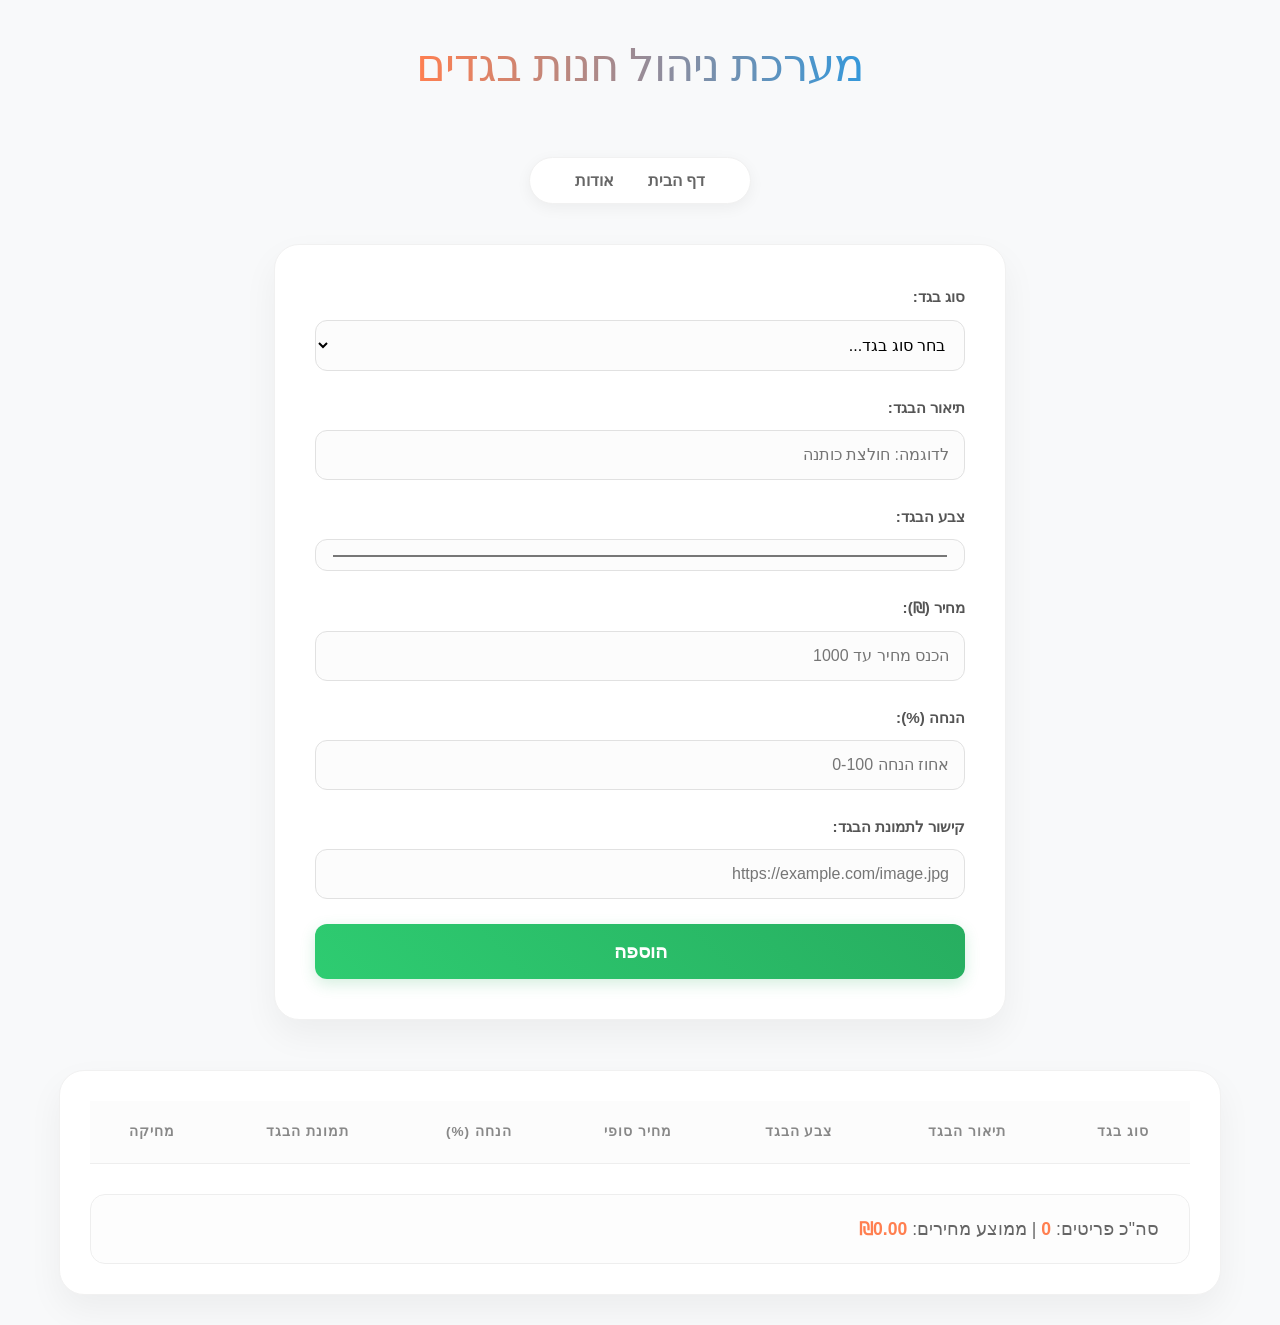
<file: index.html>
<!DOCTYPE html>
<html lang="he" dir="rtl">
<head>
    <meta charset="UTF-8">
    <meta name="viewport" content="width=device-width, initial-scale=1.0">
    <title>StyleHub | Inventory</title>
    <link rel="stylesheet" href="style.css">
</head>
<body>
    <div id="page_header">
        <h1>מערכת ניהול חנות בגדים</h1>
    </div>
    
    <div class="nav_bar">
        <nav id="navs_url">
            <a href="index.html">דף הבית</a>
            <a href="About.html">אודות</a>
        </nav>
    </div>
    
    <div class="item_form">
        <form action="" novalidate>
            <label for="item_Type">סוג בגד:</label>
            <select name="category" id="item_Type" required>
                <option value="" disabled selected>בחר סוג בגד...</option>
                <option value="shirt">חולצה</option>
                <option value="pants">מכנסיים</option>
                <option value="dress">שמלה</option>
                <option value="skirt">חצאית</option>
                <option value="hat">כובע</option>
                <option value="other">אחר</option>
            </select>
            <br>
            
            <label for="item_description">תיאור הבגד:</label>
            <input type="text" id="item_description" placeholder="לדוגמה: חולצת כותנה" required>
            <br>
            
            <label for="item_color">צבע הבגד:</label>
            <input type="color" id="item_color" required>
            <br>
            
            <label for="item_price">מחיר (₪):</label>
            <input type="number" id="item_price" min="0.01" max="1000" step="0.01" placeholder="הכנס מחיר עד 1000" required>
            <br>
            
            <label for="item_Discunt">הנחה (%):</label>
            <input type="number" id="item_Discunt" min="0" max="100" step="1" placeholder="אחוז הנחה 0-100" required>
            <br>
            
            <label for="item_Pic">קישור לתמונת הבגד:</label>
            <input type="url" id="item_Pic" placeholder="https://example.com/image.jpg" required>
            <br>
            
            <button type="submit" id="submitform">הוספה</button>
        </form>
    </div>
    
    <div class="item_table">
        <table>
             <tr>
                <th>סוג בגד</th>
                <th>תיאור הבגד</th>
                <th>צבע הבגד</th>
                <th>מחיר סופי</th>
                <th>הנחה (%)</th>
                <th>תמונת הבגד</th>
                <th>מחיקה</th>
            </tr>
        </table>
    </div>

    <script src="script.js"></script>
</body>
</html>
</file>
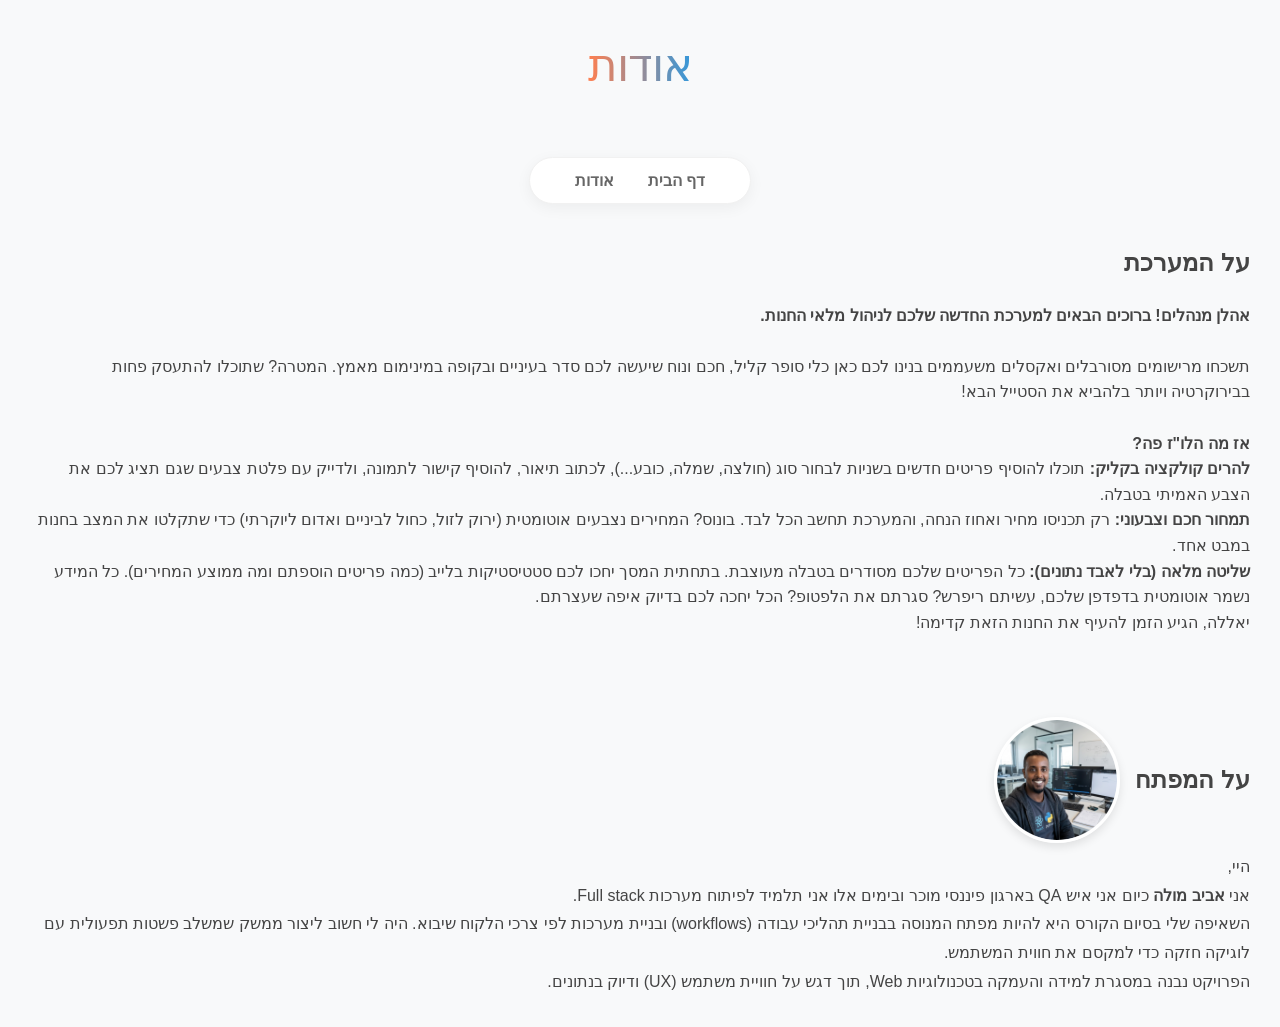
<file: About.html>
<!DOCTYPE html>
<html lang="he" dir="rtl">

<head>
    <meta charset="UTF-8">
    <meta name="viewport" content="width=device-width, initial-scale=1.0">
    <title>StyleHub | About Us</title>
    <link rel="stylesheet" href="style.css">
</head>

<body>
    <div id="page_header">
        <h1>אודות</h1>
    </div>
    <div class="nav_bar">
        <nav id="navs_url">
            <a href="index.html">דף הבית</a>
            <a href="About.html">אודות</a>
        </nav>
    </div>
    <div class="About_Conteiner">
        <h2>על המערכת</h2>
        <div class="AboutProgram">
            <p>
                <strong>אהלן מנהלים! ברוכים הבאים למערכת החדשה שלכם לניהול מלאי החנות.</strong><br><br>
                תשכחו מרישומים מסורבלים ואקסלים משעממים  בנינו לכם כאן כלי סופר קליל, חכם ונוח שיעשה לכם סדר בעיניים
                ובקופה במינימום מאמץ. המטרה? שתוכלו להתעסק פחות בבירוקרטיה ויותר בלהביא את הסטייל הבא!
                <br><br>
                <strong>אז מה הלו"ז פה?</strong><br>
                 <strong>להרים קולקציה בקליק:</strong> תוכלו להוסיף פריטים חדשים בשניות  לבחור סוג (חולצה, שמלה,
                כובע...),
                לכתוב תיאור, להוסיף קישור לתמונה, ולדייק עם פלטת צבעים שגם תציג לכם את הצבע האמיתי בטבלה.<br>
                 <strong>תמחור חכם וצבעוני:</strong> רק תכניסו מחיר ואחוז הנחה, והמערכת תחשב הכל לבד. בונוס? המחירים
                נצבעים אוטומטית (ירוק לזול, כחול לביניים ואדום ליוקרתי) כדי שתקלטו את המצב בחנות במבט אחד.<br>
                 <strong>שליטה מלאה (בלי לאבד נתונים):</strong> כל הפריטים שלכם מסודרים בטבלה מעוצבת. בתחתית המסך יחכו
                לכם סטטיסטיקות בלייב (כמה פריטים הוספתם ומה ממוצע המחירים). כל המידע נשמר אוטומטית בדפדפן שלכם, עשיתם
                ריפרש? סגרתם את הלפטופ? הכל יחכה לכם בדיוק איפה שעצרתם.<br>
                יאללה, הגיע הזמן להעיף את החנות הזאת קדימה! 
            </p>
        </div>
        <br>
        <div class="AboutDeveloper">
            <div class="developer-header-row">
                <h2>על המפתח</h2>
                <img src="developerPic.png" alt="תמונת המפתח" class="developer-img">
            </div>
            <p>
                היי,<br>
                אני <strong>אביב מולה</strong> כיום אני איש QA בארגון פיננסי מוכר ובימים אלו אני תלמיד לפיתוח מערכות
                Full stack. <br>
                השאיפה שלי בסיום הקורס היא להיות מפתח המנוסה בבניית תהליכי עבודה (workflows) ובניית מערכות לפי צרכי
                הלקוח שיבוא.
                היה לי חשוב ליצור ממשק שמשלב פשטות תפעולית עם לוגיקה חזקה כדי למקסם את חווית המשתמש. <br>
                הפרויקט נבנה במסגרת למידה והעמקה בטכנולוגיות Web, תוך דגש על חוויית משתמש (UX) ודיוק בנתונים.
            </p>
        </div>
    </div>
    <script src="script.js"></script>
</body>

</html>
</file>
<file: style.css>
body {
    font-family: 'Assistant', 'Segoe UI', Tahoma, Geneva, Verdana, sans-serif;
    background-color: #f8f9fa;
    margin: 0;
    padding: 30px;
    direction: rtl;
    color: #444;
    line-height: 1.6;
}

#page_header {
    text-align: center;
    margin-bottom: 40px;
}

#page_header h1 {
    color: #333;
    font-size: 2.8rem;
    font-weight: 300;
    letter-spacing: -1px;
    margin: 0;
    padding-bottom: 15px;
    background: linear-gradient(to left, #3498db, #FF7F50);
    -webkit-background-clip: text;
    -webkit-text-fill-color: transparent;
    display: inline-block;
}

.nav_bar {
    margin-bottom: 40px;
    display: flex;
    justify-content: center;
}

#navs_url {
    background-color: #fff;
    padding: 10px 30px;
    border-radius: 50px;
    box-shadow: 0 4px 15px rgba(0, 0, 0, 0.05);
    border: 1px solid #f1f1f1;
}

#navs_url a {
    color: #666;
    text-decoration: none;
    margin: 0 15px;
    font-weight: 600;
    font-size: 1rem;
    position: relative;
    transition: color 0.3s ease;
    display: inline-block;
}

#navs_url a:hover {
    color: #FF7F50;
}

#navs_url a::after {
    content: '';
    position: absolute;
    width: 0;
    height: 2px;
    bottom: -5px;
    left: 0;
    background-color: #FF7F50;
    transition: width 0.3s;
}

#navs_url a:hover::after {
    width: 100%;
}

.item_form {
    background-color: #ffffff;
    max-width: 650px;
    margin: 0 auto 50px auto;
    padding: 40px;
    border-radius: 25px;
    box-shadow: 0 15px 35px rgba(0, 0, 0, 0.05);
    border: 1px solid #f1f1f1;
}

.item_form form label {
    display: block;
    margin-bottom: 10px;
    font-weight: 700;
    color: #555;
    font-size: 0.95rem;
}

.item_form input,
.item_form select {
    width: 100%;
    padding: 15px;
    margin-bottom: 25px;
    border: 1px solid #e1e1e1;
    border-radius: 12px;
    font-size: 1rem;
    box-sizing: border-box;
    transition: all 0.3s ease;
    background-color: #fcfcfc;
}

.item_form input:focus,
.item_form select:focus {
    outline: none;
    border-color: #3498db;
    box-shadow: 0 0 10px rgba(52, 152, 219, 0.1);
    background-color: #fff;
}

#submitform {
    width: 100%;
    background: linear-gradient(45deg, #2ecc71, #27ae60);
    color: white;
    padding: 16px;
    border: none;
    border-radius: 12px;
    font-size: 1.2rem;
    font-weight: 700;
    cursor: pointer;
    transition: all 0.3s ease;
    box-shadow: 0 5px 15px rgba(39, 174, 96, 0.2);
}

#submitform:hover {
    background: linear-gradient(45deg, #27ae60, #2ecc71);
    transform: translateY(-2px);
    box-shadow: 0 8px 20px rgba(39, 174, 96, 0.3);
}

#submitform:active {
    transform: translateY(1px);
    box-shadow: 0 3px 10px rgba(39, 174, 96, 0.2);
}

.item_table {
    max-width: 1100px;
    margin: 0 auto;
    background-color: white;
    padding: 30px;
    border-radius: 25px;
    box-shadow: 0 15px 35px rgba(0, 0, 0, 0.05);
    border: 1px solid #f1f1f1;
    overflow-x: auto;
}

table {
    width: 100%;
    border-collapse: collapse;
    text-align: center;
}

th {
    background-color: #fcfcfc;
    color: #888;
    padding: 20px 15px;
    border-bottom: 1px solid #eee;
    font-weight: 700;
    font-size: 0.85rem;
    text-transform: uppercase;
    letter-spacing: 1px;
}

td {
    padding: 20px 15px;
    border-bottom: 1px solid #eee;
    vertical-align: middle;
    color: #555;
    font-size: 1rem;
    transition: background-color 0.2s ease;
}

td {
    text-shadow: 1px 1px 1px #fff;
}

tr:last-child td {
    border-bottom: none;
}

tr:hover td {
    background-color: #f9f9f9;
}

table img {
    border-radius: 12px;
    box-shadow: 0 3px 8px rgba(0, 0, 0, 0.1);
    border: 2px solid #fff;
    transition: transform 0.3s ease;
}

table img:hover {
    transform: scale(1.05);
}


#summary_data {
    background-color: #fdfdfd;
    padding: 20px 30px;
    border-radius: 15px;
    margin-top: 30px;
    border: 1px solid #eee;
    box-sizing: border-box;
    font-weight: 300;
    font-size: 1.1rem;
    color: #666;
    display: inline-block;
    width: 100%;
}

#summary_data span {
    color: #FF7F50;
    font-weight: 700;
}

.delete-btn {
    background-color: rgba(231, 76, 60, 0.1) !important;
    color: #e74c3c !important;
    border: 1px solid rgba(231, 76, 60, 0.2) !important;
    padding: 8px 15px !important;
    border-radius: 8px !important;
    transition: all 0.3s ease !important;
    font-weight: 600 !important;
}

.delete-btn:hover {
    background-color: #e74c3c !important;
    color: white !important;
    opacity: 1 !important;
    transform: scale(1.05);
}


@media (max-width: 600px) {
    body {
        padding: 15px;
    }

    .item_form,
    .item_table {
        padding: 20px;
    }

    #navs_url {
        padding: 10px 20px;
    }

    #navs_url a {
        margin: 0 8px;
        font-size: 0.9rem;
    }

    #page_header h1 {
        font-size: 2.2rem;
    }
}


.AboutDeveloper {
    margin-top: 40px;
    text-align: right;
}

.developer-header-row {
    display: flex;
    align-items: center;
    justify-content: flex-start;
    gap: 15px;
    margin-bottom: 10px;
}

.developer-header-row h2 {
    margin: 0;
}

.developer-img {
    width: 120px !important;
    height: 120px !important;
    object-fit: cover;
    border-radius: 50%;
    box-shadow: 0 4px 10px rgba(0, 0, 0, 0.1);
    border: 3px solid #fff;
}

.AboutDeveloper p {
    margin: 0;
    line-height: 1.8;
    color: #444;
}
</file>
